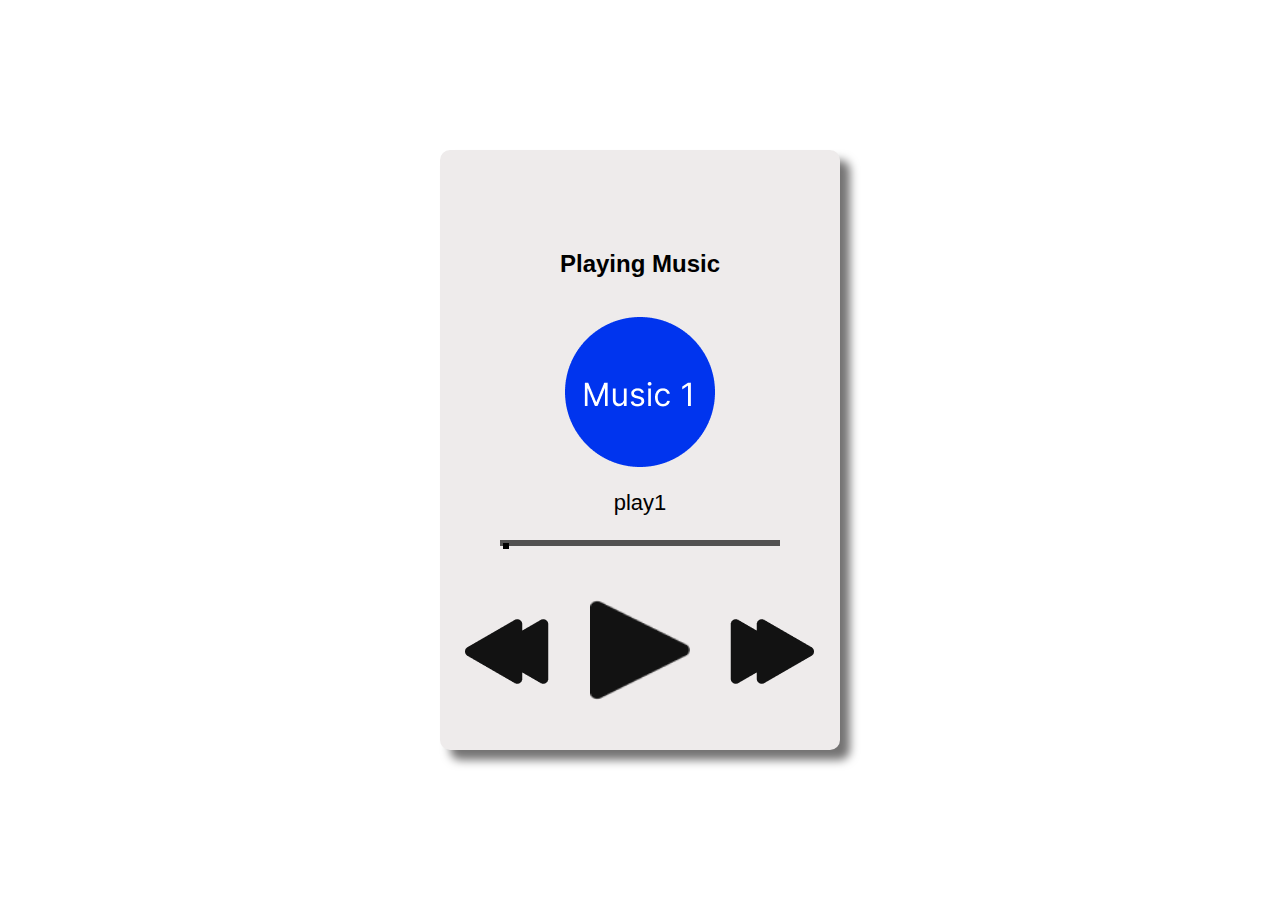
<file: old/index.html>
<html lang="en">
  <head>
    <meta charset="UTF-8" />
    <meta name="viewport" content="width=device-width, initial-scale=1.0" />
    <link rel="stylesheet" href="./assets/css/style.css" />
    <title>Audio player</title>
  </head>
  <body>
    <div class="audio__block">
      <div class="audio__cart">
        <p class="title">Playing Music</p>
        <div class="progress__bar">
          <div class="progress__border"></div>
        </div>
        <audio class="music" src="./assets/audio/play1.mp3"></audio>
        <img class="music__img" src="./assets/img/music1.png" alt="" />
        <p class="audio__name">play1</p>
        <button type="submit" class="btn">
          <img class="play__btn" src="./assets/img/play.png" alt="" />
        </button>
        <button type="submit" class="next__btn">
          <img src="./assets/img/next.png" alt="" />
        </button>
        <button type="submit" class="prev__btn">
          <img src="./assets/img/prev.png" alt="" />
        </button>
      </div>
    </div>
    <script src="./assets/js/app.js"></script>
  </body>
</html>
</file>
<file: old/assets/css/style.css>
* {
  margin: 0;
  padding: 0;
  box-sizing: border-box;
}

.audio__block {
  display: grid;
  justify-content: center;
  align-items: center;
  width: 100vw;
  height: 100vh;
}

.audio__cart {
  display: grid;
  width: 400px;
  height: 600px;
  background-color: #eeebeb;
  border-radius: 10px;
  box-shadow: 10px 10px 10px #747373;
  padding: 50px 20px 50px 20px;
}

.title {
  position: absolute;
  justify-self: center;
  margin-top: 50px;
  font-family: "Poppins", sans-serif;
  font-weight: 600;
  font-size: 24px;
}

button {
  background-color: transparent;
  border: none;
}

button:hover {
  cursor: pointer;
}

.btn {
  width: 100px;
  height: 100px;
  justify-self: center;
  align-self: end;
}

.play__btn {
  width: 100%;
  height: 100%;
}

.progress__bar {
  position: relative;
  width: 280px;
  height: 5px;
  justify-self: center;
  border: 3px solid #525151;
  margin-top: 340px;
}

.progress__bar:hover {
  cursor: pointer;
}

.progress__border {
  position: absolute;
  border: 3px solid #000;
  height: 100%;
}

.music__img {
  position: absolute;
  justify-self: center;
  margin-top: 117px;
}

.audio__name {
  position: absolute;
  font-family: "Poppins", sans-serif;
  font-weight: 400;
  font-size: 22px;
  justify-self: center;
  margin-top: 290px;
}

.next__btn {
  position: absolute;
  margin-top: 410px;
  margin-left: 250px;
}

.prev__btn {
  position: absolute;
  margin-top: 410px;
  justify-self: start;
}
</file>
